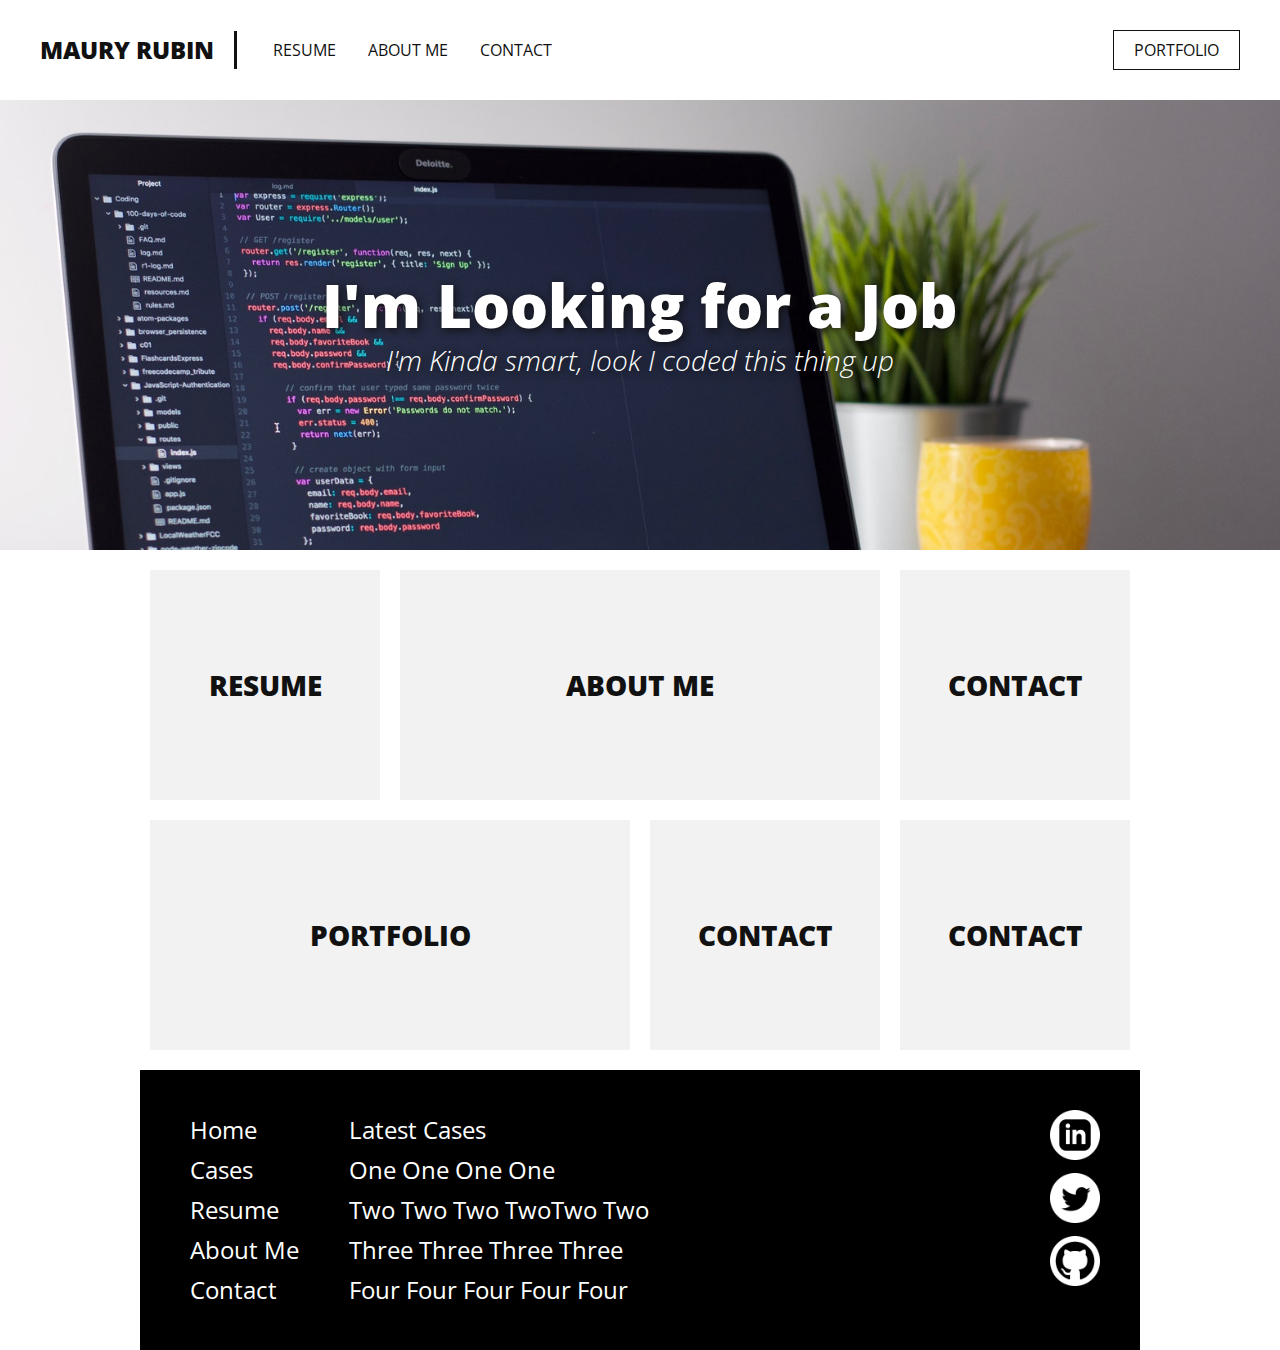
<file: index.html>
<!DOCTYPE html>
<html lang="en" dir="ltr">
  <head>
    <meta charset="utf-8">
    <title>Maury Resume</title>
    <meta name="viewport" content="width=device-width, inital-scale=1.0" charset="utf-8">
    <link href="https://fonts.googleapis.com/css?family=Open+Sans" rel="stylesheet">
    <link rel="stylesheet" href="style.css">
  </head>
  <body>
    <header>
      <a href="index.html" class="header-brand" >Maury Rubin</a>
      <nav>
        <ul>
          <li><a href="#">Resume</a></li>
          <li><a href="#">About Me</a></li>
          <li><a href="#">Contact</a></li>
        </ul>
        <a href="#" class="header-cases">Portfolio</a>
      </nav>
    </header>

    <main>
        <section class="index-banner paralax">
          <div class="vertical-center">
            <h2>I'm Looking for a Job</h2>
            <h1>I'm Kinda smart, look I coded this thing up</h1>
          </div>
        </section>
    <div class="wrapper">
        <section class="index-links">
            <a href="#">
            <div class="index-boxlink-square">
              <h3>Resume</h3>
            </div>
           </a>
            <a href="#">
            <div class="index-boxlink-rectangle">
              <h3>About Me</h3>
            </div>
          </a>
            <a href="#">
            <div class="index-boxlink-square">
              <h3>Contact</h3>
            </div>
          </a>
            <a href="#">
            <div class="index-boxlink-rectangle">
              <h3>Portfolio</h3>
            </div>
          </a>
            <a href="#">
            <div class="index-boxlink-square">
              <h3>Contact</h3>
            </div>
          </a>
            <a href="#">
            <div class="index-boxlink-square">
              <h3>Contact</h3>
            </div>
          </a>
        </section>

      </main>
    <div class="wrapper">
      <footer>
        <ul class="footer-main-links">
          <li><a href="#">Home</a></li>
          <li><a href="#">Cases</a></li>
          <li><a href="#">Resume</a></li>
          <li><a href="#">About Me</a></li>
          <li><a href="#">Contact</a></li>
        </ul>
        <ul class="footer-main-cases">
          <li><p>Latest Cases</p></li>
          <li><a href="#">One One One One</a></li>
          <li><a href="#">Two Two Two TwoTwo Two</a></li>
          <li><a href="#">Three Three Three Three</a></li>
          <li><a href="#">Four Four Four Four Four</a></li>
        </ul>
        <div class="footer-sm">
          <a href="https://www.linkedin.com/in/mauryrubin/" target="_blank">
            <img src="images/linkedin.png" alt="Linkedin Logo">
          </a>
          <a href="https://twitter.com/MauryRubin?lang=en" target="_blank">
            <img src="images/twitter.png" alt="Twitter Logo">
          </a>
          <a href="https://github.com/MauryRubin" target="_blank">
            <img src="images/github.png" alt="Git Logo">
          </a>
        </div>
      </footer>
  </div>
  </div>

  </body>

</html>
</file>
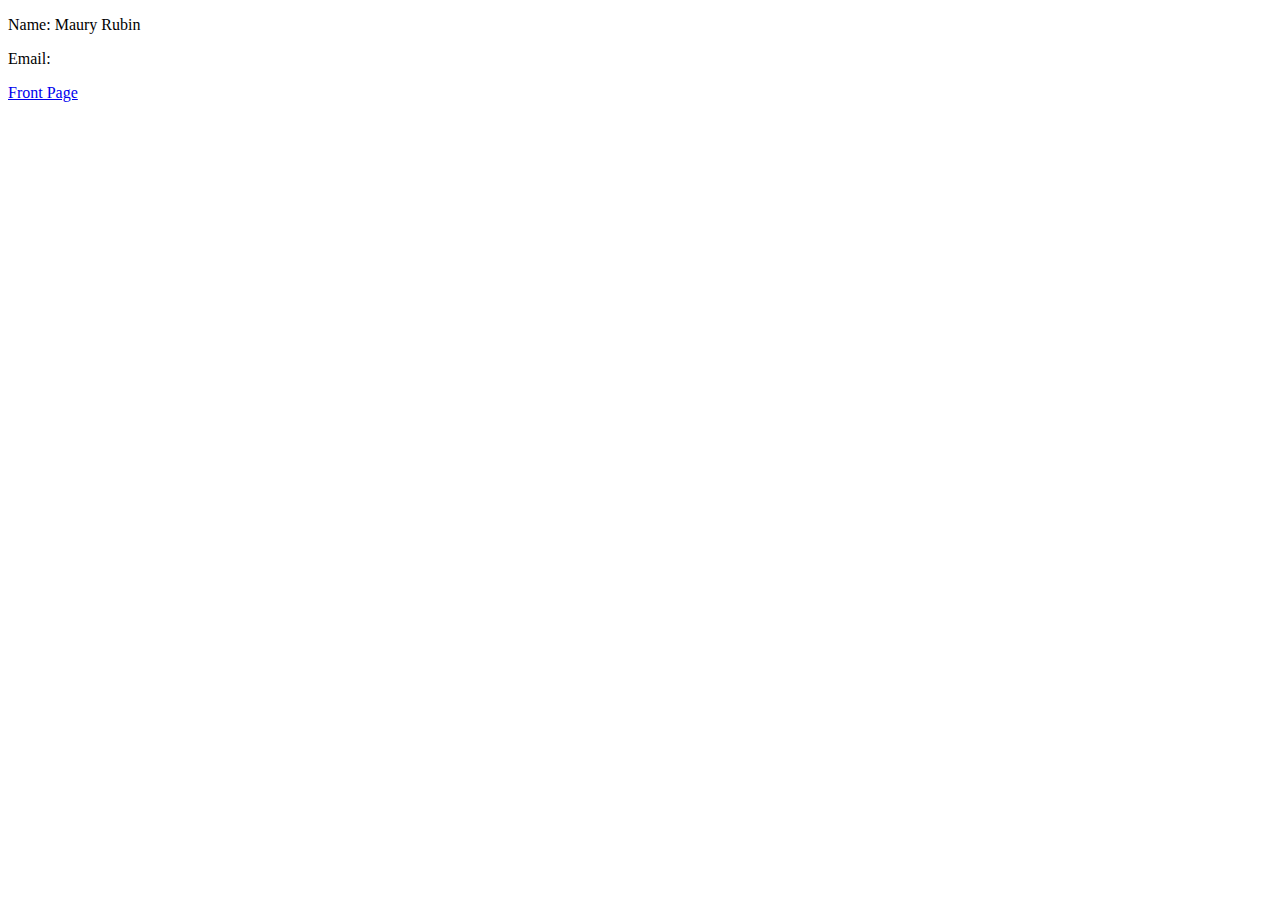
<file: contact.html>
<!DOCTYPE html>
<html lang="en" dir="ltr">
  <head>
    <meta charset="utf-8">
    <title></title>
  </head>
  <body>
    <p>Name: Maury Rubin</p>
    <p>Email: </p>
    <a href="index.html">Front Page</a>
  </body>
</html>
</file>
<file: style.css>
html, body, div, span, object, iframe,
h1, h2, h3, h4, h5, h6, p, blockquote, pre,
abbr, address, cite, code,
del, dfn, em, img, ins, kbd, q, samp,
small, strong, sub, sup, var,
b, i,
dl, dt, dd, ol, ul, li,
fieldset, form, label, legend,
table, caption, tbody, tfoot, thead, tr, th, td,
article, aside, canvas, details, figcaption, figure,
footer, header, hgroup, menu, nav, section, summary,
time, mark, audio, video {
    margin:0;
    padding:0;
    border:0;
    outline:0;
    font-size:100%;
    vertical-align:baseline;
    background:transparent;
}

body {
    line-height:1;
}

article,aside,details,figcaption,figure,
footer,header,hgroup,menu,nav,section {
    display:block;
}

nav ul {
    list-style:none;
}

blockquote, q {
    quotes:none;
}

blockquote:before, blockquote:after,
q:before, q:after {
    content:'';
    content:none;
}

a {
    margin:0;
    padding:0;
    font-size:100%;
    vertical-align:baseline;
    background:transparent;
}

/* change colours to suit your needs */
ins {
    background-color:#ff9;
    color:#000;
    text-decoration:none;
}

/* change colours to suit your needs */
mark {
    background-color:#ff9;
    color:#000;
    font-style:italic;
    font-weight:bold;
}

del {
    text-decoration: line-through;
}

abbr[title], dfn[title] {
    border-bottom:1px dotted;
    cursor:help;
}

table {
    border-collapse:collapse;
    border-spacing:0;
}

/* change border colour to suit your needs */
hr {
    display:block;
    height:1px;
    border:0;
    border-top:1px solid #cccccc;
    margin:1em 0;
    padding:0;
}

input, select {
    vertical-align:middle;
}


/* My code starts here */

*{
  text-decoration: none;
}

body{


}

header{
  background-color: #fff;
  width: 100%;
  height: 100px;
}

header .header-brand{
  font-family: "Open Sans";
  font-size: 24px;
  color: #111;
  font-weight: 900;
  text-transform: uppercase;
  display: block;
  margin: 0 auto;
  text-align: center;
  padding: 20px 0;
}

header nav ul {
  font-family: "Open Sans";
  color: #111;
  margin: 0 auto;
  display: block;
  width: fit-content
}

header nav ul li {
  display: inline-block;
  float:left;
  list-style: none;
  padding: 0 16px;


}

header nav ul li a {
  color: #111;
  font-size: 16px;
  text-transform: uppercase;
}


header .header-cases{
  display: none;
}


@media only screen and (min-width: 1000px) {


  header .header-brand{
    margin-top: 31px;
    text-align: left;
    padding: 0px 20px 0px 40px;
    border-right: 3px solid #111;
    float:left;
    line-height: 38px;
  }


  header .header-brand:hover {
    color: #32dca5;
}


header nav ul {
  float: left;
  margin: 20px 0px 20px 20px;
}

header nav ul li {
  float:left;
  list-style: none;
  padding: 0 16px;

}

header nav ul li a {

  line-height: 60px;
}


header nav ul li a:hover {
  color: #32dca5;
}


header .header-cases{
  display: block;
  float: right;
  font-family: "Open Sans";
  font-size: 16px;
  color: #111;
  line-height: 38px;
  border: 1px solid #111;
  text-transform: uppercase;
  margin-right: 40px;
  padding: 0px 20px;
  margin-top: 30px;

}


.header-cases:hover{
  color: #32dca5;
  border-color: #32dca5;

}

}



/* index  */

.index-banner{
  width: 100%;
  height: calc(100vh - 100px);
  background-image: url('images/comp.jpg');
  background-repeat: no-repeat;
  background-position: center;
  background-size: cover;
  display: table;
}

.vertical-center{
  display: table-cell;
  vertical-align: middle;

}



.index-banner h2{
  font-family: "Open Sans";
  font-size: 60px;
  text-align: center;
  color: white;
  font-weight: 900;
  text-shadow: 2px 2px 8px #111;
  line-height: 70px;
}


.index-banner h1{
  font-family: "Open Sans";
  font-size: 28px;
  text-align: center;
  color: white;
  font-style: italic;
  font-weight: 100;
  text-shadow: 2px 2px 8px #111;
  line-height: 40px;
}

.index-links div{

  margin: 16px 16px 0;
  width: calc(100% - 32px);
  height: 100px;
  background-color: #f2f2f2;
}


.index-links h3{
  font-family: "Open Sans";
  font-size: 28px;
  text-align: center;
  color: #111;
  font-weight: 900;
  text-transform: uppercase;
  line-height: 100px;
}


@media only screen and (min-width: 1000px){

.wrapper{
  width: 1000px;
  margin: 0 auto;

}



  .index-banner{
      height:450px;

  }


  .paralax{
      background-attachment: fixed;
      background-position: center;
      background-repeat: no-repeat;
      background-size: cover;

  }

  .index-banner h1{
    display: block;
    width: 600px;
    margin: 0 auto;
  }


  .index-links{
          overflow: hidden;
        }



.index-links div{
        margin: 20px 10px 0;
        height: 230px;
        background-color: #f2f2f2;
        float: left;
      }


.index-boxlink-square{
  width: calc(25% - 20px) !important;


      }

.index-boxlink-rectangle{
  width: calc(50% - 20px) !important;


  }





  .index-links h3{
    font-family: "Open Sans";
    font-size: 28px;
    text-align: center;
    color: #111;
    font-weight: 900;
    text-transform: uppercase;
    line-height: 230px;
  }


}


/* footer:  */

footer{
  width: calc(100% - 80px);
  padding: 40px 40px;
  margin-top: 20px;
  background-color: black;
  overflow: hidden;

}

footer ul{
  width: fit-content;
  float: left;
  padding-left: 10px;
}

footer ul li{
  display: block;
  list-style: none;
}

footer ul a{
  font-family: "Open Sans";
  font-size: 24px;
  color: #fff;
  line-height: 40px;
}

.footer-main-cases{
  display: none;
}

.footer-sm{
  width: 50px;
  float: right;
}

.footer-sm img{

  width: 100%;
  margin-bottom: 10px;
}



@media only screen and (min-width: 1000px){

  .footer-main-cases{
    display: block;
    padding-left: 50px;
    padding-right: 30px;

  }


.footer-main-cases li p{
  display: block;
  list-style: none;
  font-family: "Open Sans";
  font-size: 24px;
  color: #fff;
  line-height: 40px;

}


.footer-main-cases li a{
  font-family: "Open Sans";
  font-size: 24px;
  color: #fff;
  line-height: 40px;}



}
</file>
